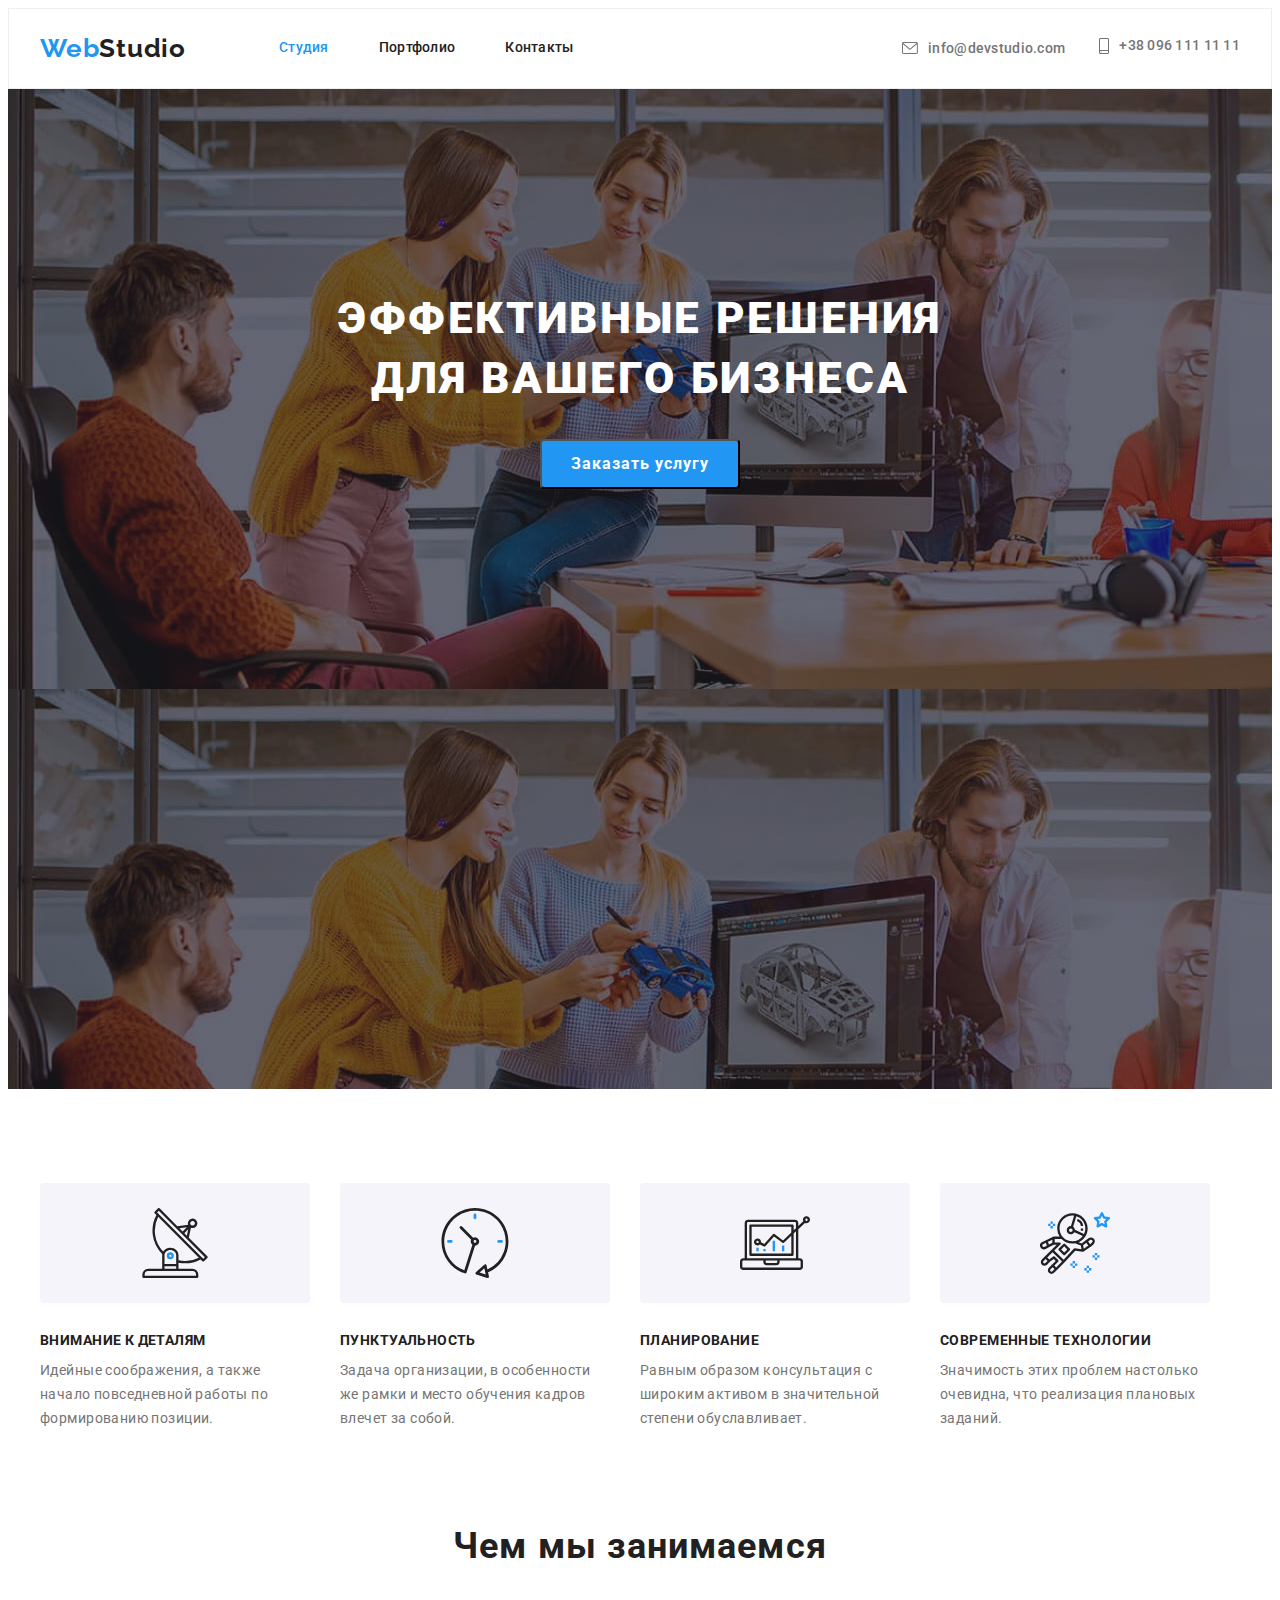
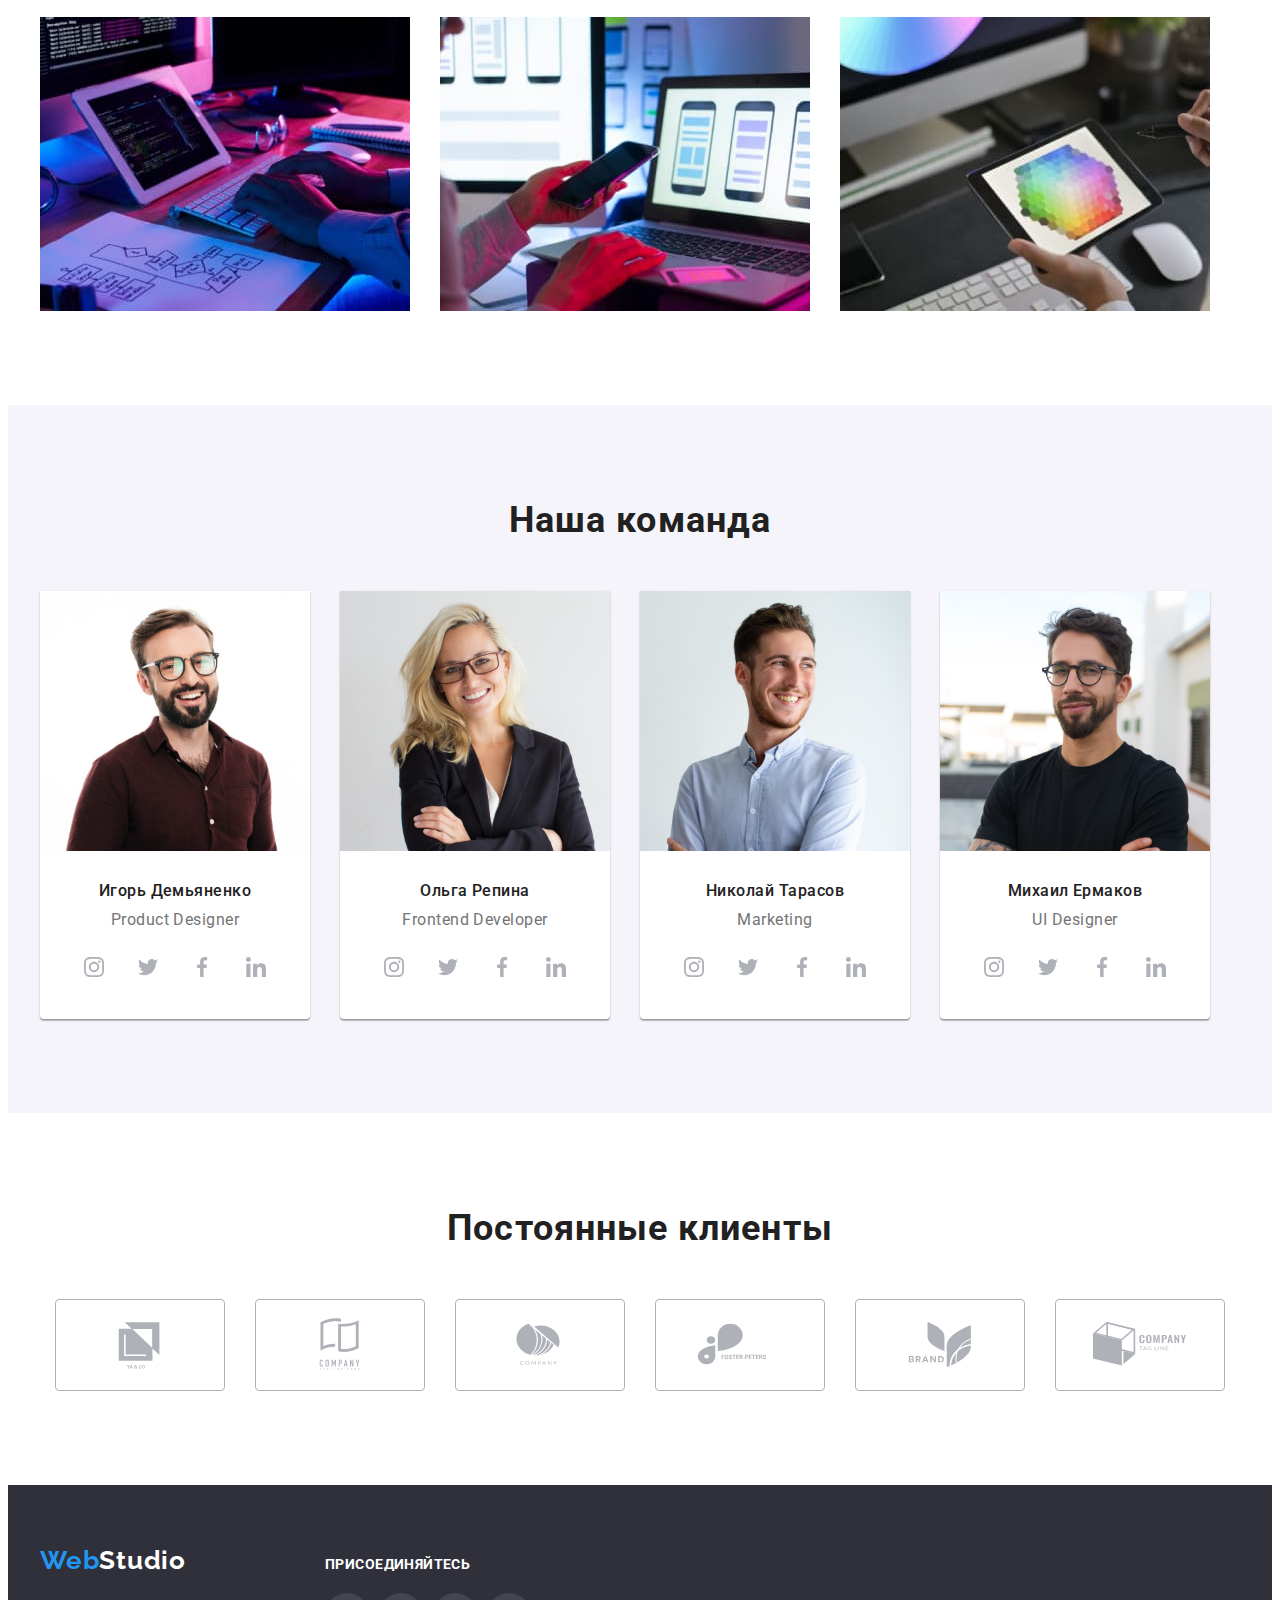
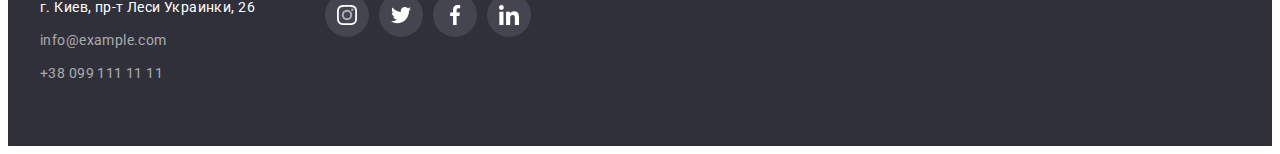
<file: index.html>
<!DOCTYPE html>
<html lang="ru">
<head>
    <meta charset="UTF-8">
    <meta http-equiv="X-UA-Compatible" content="IE=edge">
    <meta name="viewport" content="width=, initial-scale=1.0">
    <link rel="preconnect" href="https://fonts.googleapis.com">
    <link rel="preconnect" href="https://fonts.gstatic.com" crossorigin>
    <link href="https://fonts.googleapis.com/css2?family=Raleway:wght@700&family=Roboto:wght@400;500;700;900&display=swap"
        rel="stylesheet">
    <link rel="stylesheet" href="https://cdnjs.cloudflare.com/ajax/libs/modern-normalize/1.1.0/modern-normalize.min.css" integrity="sha512-wpPYUAdjBVSE4KJnH1VR1HeZfpl1ub8YT/NKx4PuQ5NmX2tKuGu6U/JRp5y+Y8XG2tV+wKQpNHVUX03MfMFn9Q==" crossorigin="anonymous" referrerpolicy="no-referrer" />
        <link rel="stylesheet" href="./css/styles.css" />
    <title>WebStudio</title>
</head>
<body class="body"> 
        <header class="header"> 
            <div class="container">
                <a class="logo link" href=""><span>Web</span>Studio</a>
                <nav>
                    <ul class="site-nav list">
                        <li class="header-list"><a href="" class="link current header-link">Студия</a></li>
                        <li class="header-list"><a href="./portfolio.html" class="link header-link">Портфолио</a></li>
                        <li class="header-list"><a href="" class="link header-link">Контакты</a></li>
                    </ul>
                </nav>
                <div class="header-connect">
                    <a class="header-mail link" href="mail:info@devstudio.com">
                        <svg class="icon-mail">
                            <use href="./images/icons.svg#icon-envelope"></use>
                        </svg>
                        info@devstudio.com</a>
                    <a class="header-tel link" href="tel:+380961111111">
                        <svg class="icon-tel">
                            <use href="./images/icons.svg#icon-smartphone"></use>
                        </svg>
                        +38 096 111 11 11</a> 
                </div>
            </div>
        </header>
    </div>
    <main>
       <section class="hero">
            <h1 class="hero-title">Эффективные решения <br> для вашего бизнеса</h1>
            <button type="button" class="hero-button">Заказать услугу</button>
       </section>
        <section class="section-item section">
            <div class="container">
                <ul class="section-list list">
                    <li class="section-list-item">
                        <div class="section-icons">
                            <svg width="70" height="70">
                                <use href="./images/icons.svg#icon-antenna-1" class="icon-link"></use>
                            </svg>
                        </div>
                        <h3 class="section-title">Внимание к деталям</h3>
                        <p class="section-text">Идейные соображения, а также начало повседневной работы по формированию позиции.</p>
                    </li>
                    <li class="section-list-item">
                        <div class="section-icons">
                            <svg width="70" height="70">
                                <use href="./images/icons.svg#icon-clock-1" class="icon-link"></use>
                            </svg>
                        </div>
                        <h3 class="section-title">Пунктуальность</h3>
                        <p class="section-text">Задача организации, в особенности же рамки и место обучения кадров влечет за собой.</p>
                    </li>
                    <li class="section-list-item">
                        <div class="section-icons">
                            <svg width="70" height="70">
                                <use href="./images/icons.svg#icon-diagram-1" class="icon-link"></use>
                            </svg>
                        </div>
                        <h3 class="section-title">Планирование</h3>
                        <p class="section-text">Равным образом консультация с широким активом в значительной степени обуславливает.</p>
                    </li>
                    <li class="section-list-item">
                        <div class="section-icons">
                            <svg width="70" height="70">
                                <use href="./images/icons.svg#icon-astronaut-1" class="icon-link"></use>
                            </svg>
                        </div>
                        <h3 class="section-title">Современные технологии</h3>
                        <p class="section-text">Значимость этих проблем настолько очевидна, что реализация плановых заданий.</p>
                    </li>
                </ul>
                </div>
                </section>
                <section class="section-page section">
                <div class="container">
                <h2 class="title">Чем мы занимаемся</h2>
                <ul class="section-img list">
                    <li class="img"><img src="./images/img-1.jpg" alt="внимание к деталям" width="370" height="294"></li>
                    <li class="img"><img src="./images/img-2.jpg" alt="планирование" width="370" height="294"></li>
                    <li class="img"><img src="./images/img-3.jpg" alt="современные технологии" width="370" height="294"></li>
                </ul>
            </div>
        </section>
        <section class="section-part section">
            <div class="container">
                <h2 class="title">Наша команда</h2>
                <ul class="section-part-list list">
                    <li class="section-part-item">
                        <img class="part-img" src="./images/img-4.jpg" alt="дизайнер продукта" width="270" height="260">
                        <div class="part-item">
                            <h3 class="part-title">Игорь Демьяненко</h3>
                            <p class="part-text">Product Designer</p>
                            <ul class="part-soc-list list">
                                <li class="part-soc-item">
                                    <a href="" class="part-soc-link">
                                        <svg class="part-soc-icon" width="20" height="20">
                                            <use href="./images/icons.svg#icon-instagram-2"></use>
                                        </svg>
                                    </a>
                                </li>
                                <li class="part-soc-item">
                                    <a href="" class="part-soc-link">
                                        <svg class="part-soc-icon" width="20" height="20">
                                            <use href="./images/icons.svg#icon-twitter-1"></use>
                                        </svg>
                                    </a>
                                </li>
                                <li class="part-soc-item">
                                    <a href="" class="part-soc-link">
                                        <svg class="part-soc-icon" width="20" height="20">
                                            <use href="./images/icons.svg#icon-facebook-1"></use>
                                        </svg>
                                    </a>
                                </li>
                                <li class="part-soc-item">
                                    <a href="" class="part-soc-link">
                                        <svg class="part-soc-icon" width="20" height="20">
                                            <use href="./images/icons.svg#icon-linkedin-1"></use>
                                        </svg>
                                    </a>
                                </li>
                            </ul>
                        </div>
                    </li>
                    <li class="section-part-item">
                        <img class="part-img" src="./images/img-5.jpg" alt="фронтенд-разработчик" width="270" height="260">
                        <div class="part-item">
                            <h3 class="part-title">Ольга Репина</h3>
                            <p class="part-text">Frontend Developer</p>
                            <ul class="part-soc-list list">
                                <li class="part-soc-item">
                                    <a href="" class="part-soc-link">
                                        <svg class="part-soc-icon" width="20" height="20">
                                            <use href="./images/icons.svg#icon-instagram-2"></use>
                                        </svg>
                                    </a>
                                </li>
                                <li class="part-soc-item">
                                    <a href="" class="part-soc-link">
                                        <svg class="part-soc-icon" width="20" height="20">
                                            <use href="./images/icons.svg#icon-twitter-1"></use>
                                        </svg>
                                    </a>
                                </li>
                                <li class="part-soc-item">
                                    <a href="" class="part-soc-link">
                                        <svg class="part-soc-icon" width="20" height="20">
                                            <use href="./images/icons.svg#icon-facebook-1"></use>
                                        </svg>
                                    </a>
                                </li>
                                <li class="part-soc-item">
                                    <a href="" class="part-soc-link">
                                        <svg class="part-soc-icon" width="20" height="20">
                                            <use href="./images/icons.svg#icon-linkedin-1"></use>
                                        </svg>
                                    </a>
                                </li>
                            </ul>
                        </div>
                    </li>
                    <li class="section-part-item">
                        <img class="part-img" src="./images/img-6.jpg" alt="маркетинг" width="270" height="260">
                        <div class="part-item">
                            <h3 class="part-title">Николай Тарасов</h3>
                            <p class="part-text">Marketing</p>
                            <ul class="part-soc-list list">
                                <li class="part-soc-item">
                                    <a href="" class="part-soc-link">
                                        <svg class="part-soc-icon" width="20" height="20">
                                            <use href="./images/icons.svg#icon-instagram-2"></use>
                                        </svg>
                                    </a>
                                </li>
                                <li class="part-soc-item">
                                    <a href="" class="part-soc-link">
                                        <svg class="part-soc-icon" width="20" height="20">
                                            <use href="./images/icons.svg#icon-twitter-1"></use>
                                        </svg>
                                    </a>
                                </li>
                                <li class="part-soc-item">
                                    <a href="" class="part-soc-link">
                                        <svg class="part-soc-icon" width="20" height="20">
                                            <use href="./images/icons.svg#icon-facebook-1"></use>
                                        </svg>
                                    </a>
                                </li>
                                <li class="part-soc-item">
                                    <a href="" class="part-soc-link">
                                        <svg class="part-soc-icon" width="20" height="20">
                                            <use href="./images/icons.svg#icon-linkedin-1"></use>
                                        </svg>
                                    </a>
                                </li>
                            </ul>
                        </div>
                    </li>
                    <li class="section-part-item"> 
                        <img class="part-img" src="./images/img-7.jpg" alt="дизайнер интерфейса" width="270" height="260">
                        <div class="part-item">
                            <h3 class="part-title">Михаил Ермаков</h3>
                            <p class="part-text">UI Designer</p>
                            <ul class="part-soc-list list">
                                <li class="part-soc-item">
                                    <a href="" class="part-soc-link">
                                        <svg class="part-soc-icon" width="20" height="20">
                                            <use href="./images/icons.svg#icon-instagram-2"></use>
                                        </svg>
                                    </a>
                                </li>
                                <li class="part-soc-item">
                                    <a href="" class="part-soc-link">
                                        <svg class="part-soc-icon" width="20" height="20">
                                            <use href="./images/icons.svg#icon-twitter-1"></use>
                                        </svg>
                                    </a>
                                </li>
                                <li class="part-soc-item">
                                    <a href="" class="part-soc-link">
                                        <svg class="part-soc-icon" width="20" height="20">
                                            <use href="./images/icons.svg#icon-facebook-1"></use>
                                        </svg>
                                    </a>
                                </li>
                                <li class="part-soc-item">
                                    <a href="" class="part-soc-link">
                                        <svg class="part-soc-icon" width="20" height="20">
                                            <use href="./images/icons.svg#icon-linkedin-1"></use>
                                        </svg>
                                    </a>
                                </li>
                            </ul>
                        </div>
        </section>
        <section class="section"> 
            <div class="container">
            <h2 class="title">Постоянные клиенты</h2>
            <ul class="client-list list"> 
                <li class="client-item"><a href="" class="client-link"><svg class="client-icon" width="106" height="60">
                    <use href="./images/icons.svg#icon-Logo"></use>
                </svg>
            </a>
        </li>
                <li class="client-item"><a href="" class="client-link"><svg class="client-icon" width="106" height="60">
                    <use href="./images/icons.svg#icon-Logo-1"></use>
                </svg>
            </a>
        </li>
                <li class="client-item"><a href="" class="client-link"><svg class="client-icon" width="106" height="60">
                    <use href="./images/icons.svg#icon-Logo-2"></use>
                </svg>
            </a>
        </li>
                <li class="client-item"><a href="" class="client-link"><svg class="client-icon" width="106" height="60">
                    <use href="./images/icons.svg#icon-Logo-3"></use>
                </svg>
            </a>
        </li>
                <li class="client-item"><a href="" class="client-link"><svg class="client-icon" width="106" height="60">
                    <use href="./images/icons.svg#icon-Logo-4"></use>
                </svg>
            </a>
        </li>
                <li class="client-item"><a href="" class="client-link"><svg class="client-icon" width="106" height="60">
                    <use href="./images/icons.svg#icon-Logo-5"></use>
                </svg>
            </a>
        </li>
            </ul>
            </div>
        </section>
    </main>
    <footer class="footer">
        <div class="container">
            <div class="footer-contacts">
                <a class="footer-logo link" href=""><span>Web</span>Studio</a>
                <address>
                    <ul class="footer-list list">
                        <li class="footer-list-item"><a class="footer-address link" href="https://goo.gl/maps/FsZRRayFp5QSdKzL8"
                                target="_blank" rel="noopener noindex nofollow" class="link">г. Киев, пр-т Леси Украинки, 26</a>
                        </li>
                        <li class="footer-list-item"><a class="footer-link footer-mail link" href="mail:info@example.com"
                                class="link">info@example.com</a></li>
                        <li class="footer-list-item"><a class="footer-link link" href="tel:+380991111111" class="link">+38 099 111
                                11 11</a></li>
                    </ul>
                </address>
            </div>
            <div class="contacts-soc">
                <h3 class="footer-text">присоединяйтесь</h3>
                <ul class="footer-soc-list list">
                    <li class="footer-soc-item"><a href="" class="footer-soc-link">
                            <svg class="footer-soc-icon" width="20" height="20">
                                <use href="./images/icons.svg#icon-instagram-2"></use>
                            </svg>
                        </a></li>
                    <li class="footer-soc-item"><a href="" class="footer-soc-link">
                            <svg class="footer-soc-icon" width="20" height="20">
                                <use href="./images/icons.svg#icon-twitter-1"></use>
                            </svg>
                        </a></li>
                    <li class="footer-soc-item"><a href="" class="footer-soc-link">
                            <svg class="footer-soc-icon" width="20" height="20">
                                <use href="./images/icons.svg#icon-facebook-1"></use>
                            </svg>
                        </a></li>
                    <li class="footer-soc-item"><a href="" class="footer-soc-link">
                            <svg class="footer-soc-icon" width="20" height="20">
                                <use href="./images/icons.svg#icon-linkedin-1"></use>
                            </svg>
                        </a></li>
                </ul>
            </div>
        </div>
    </footer>
</body>
</html>
</file>
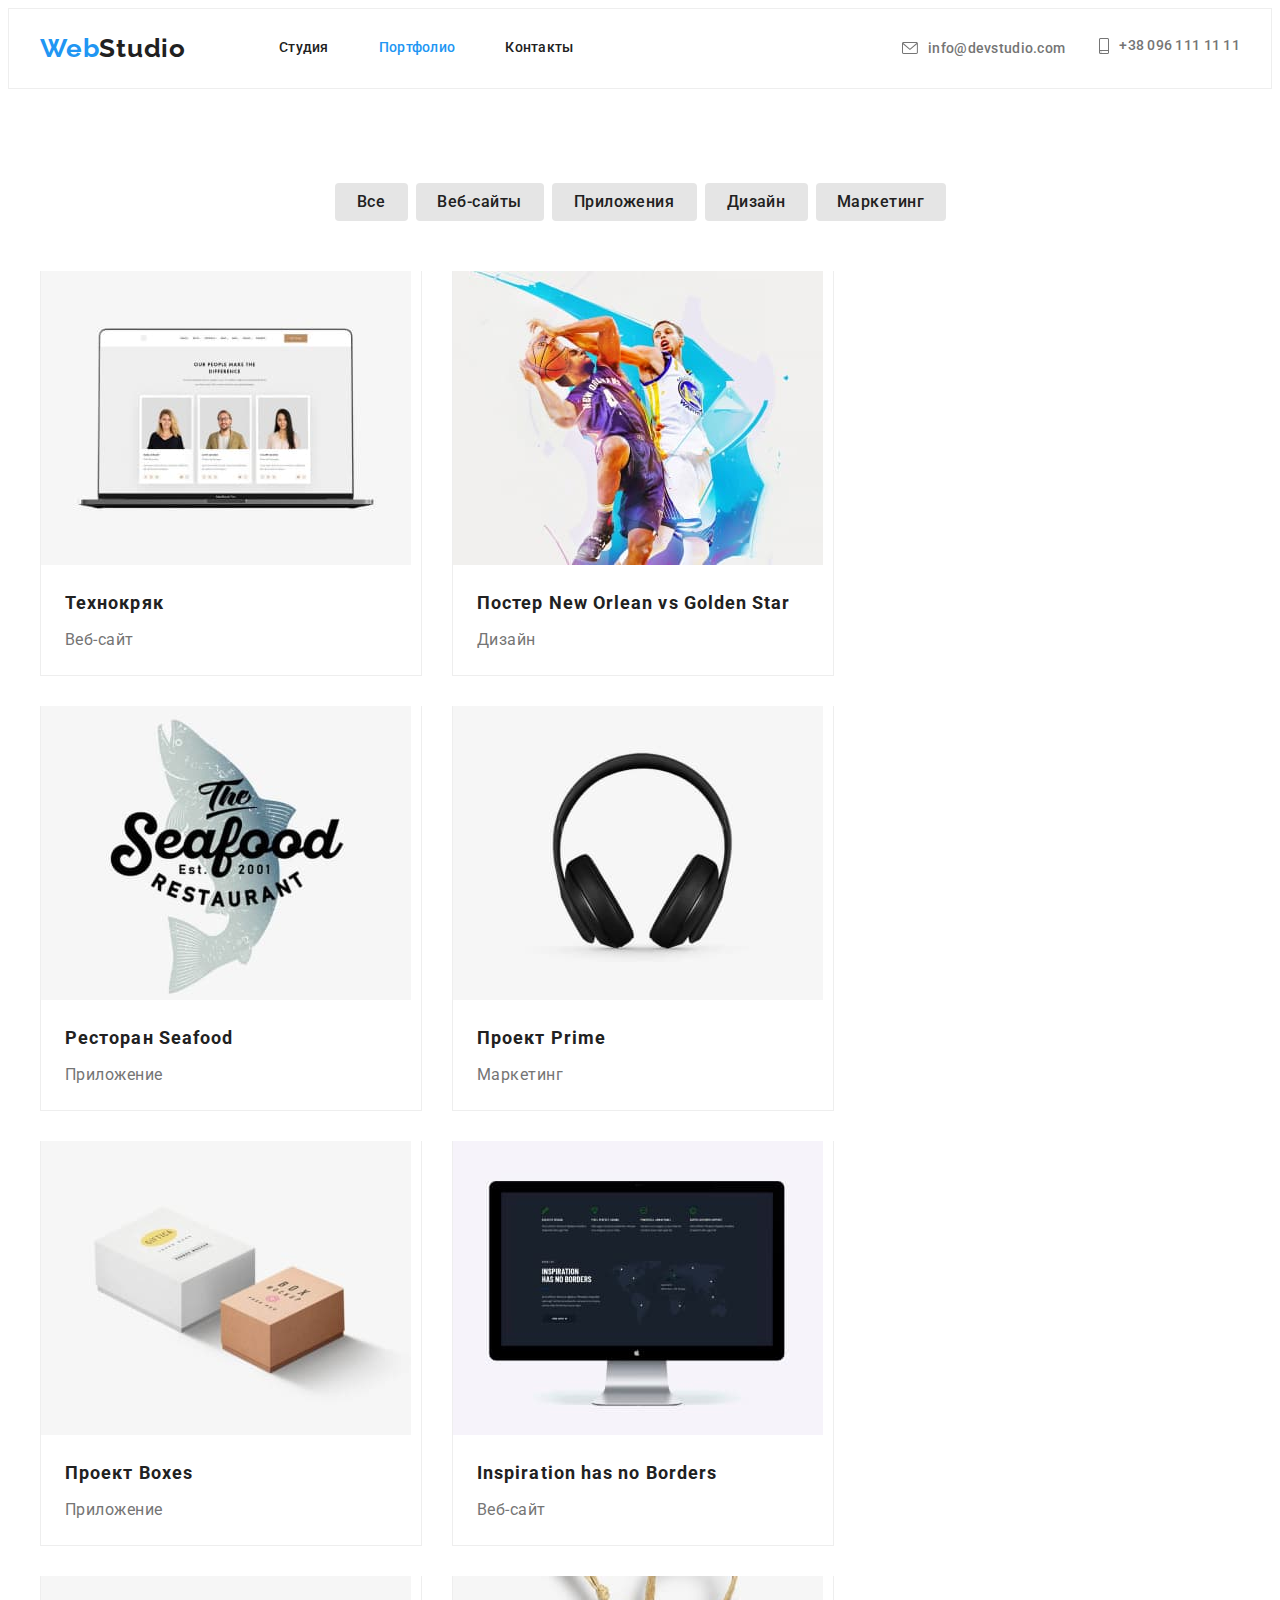
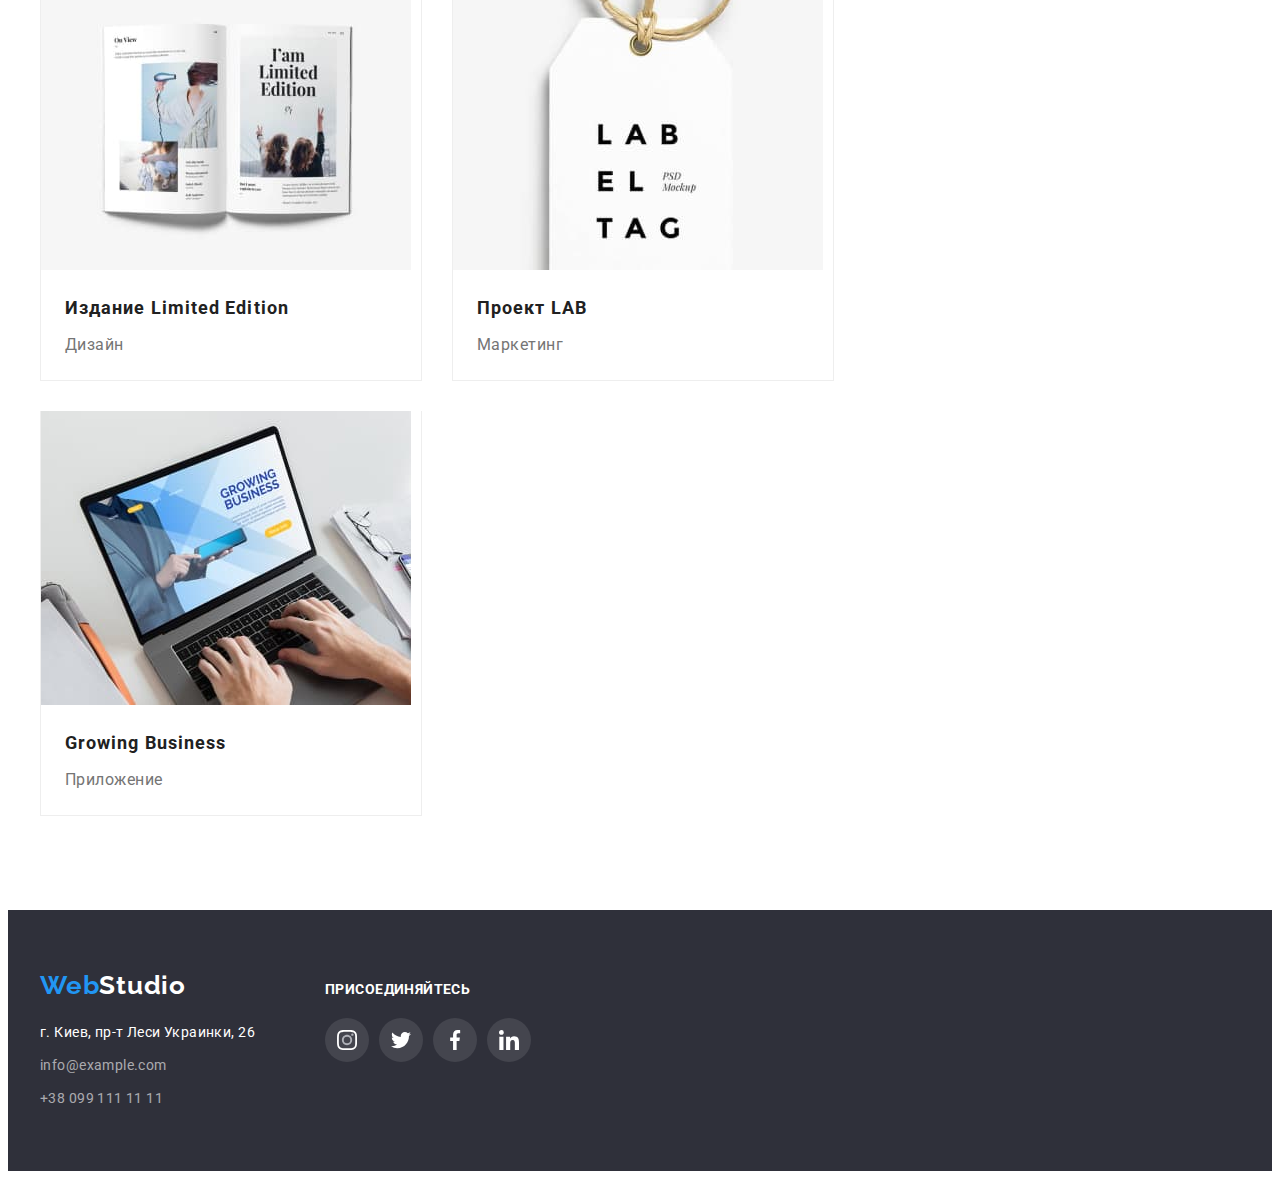
<file: portfolio.html>
<!DOCTYPE html>
<html lang="ru">
<head>
    <meta charset="UTF-8">
    <meta http-equiv="X-UA-Compatible" content="IE=edge">
    <meta name="viewport" content="width=, initial-scale=1.0">
    <link rel="preconnect" href="https://fonts.googleapis.com">
    <link rel="preconnect" href="https://fonts.gstatic.com" crossorigin>
    <link href="https://fonts.googleapis.com/css2?family=Raleway:wght@700&family=Roboto:wght@400;500;700;900&display=swap"
        rel="stylesheet">
    <link rel="stylesheet" href="https://cdnjs.cloudflare.com/ajax/libs/modern-normalize/1.1.0/modern-normalize.min.css"
     integrity="sha512-wpPYUAdjBVSE4KJnH1VR1HeZfpl1ub8YT/NKx4PuQ5NmX2tKuGu6U/JRp5y+Y8XG2tV+wKQpNHVUX03MfMFn9Q=="
    crossorigin="anonymous" referrerpolicy="no-referrer" />
    <link rel="stylesheet" href="./css/styles.css" />
    <title>Портфолио</title>
</head>
<body class="body">
    <header class="header">
        <div class="container">
        <a class="logo link" href="./index.html"><span>Web</span>Studio</a>
        <nav>
            <ul class="site-nav list">
                <li class="header-list"><a href="./index.html" class="link header-link">Студия</a></li>
                <li class="header-list"><a href="" class="link current header-link">Портфолио</a></li>
                <li class="header-list"><a href="" class="link header-link">Контакты</a></li>
            </ul>
        </nav>
        <div class="header-connect">
            <a class="header-mail link" href="mail:info@devstudio.com">
                <svg class="icon-mail">
                    <use href="./images/icons.svg#icon-envelope"></use>
                </svg>
                info@devstudio.com</a>
            <a class="header-tel link" href="tel:+380961111111">
                <svg class="icon-tel">
                    <use href="./images/icons.svg#icon-smartphone"></use>
                </svg>
                +38 096 111 11 11</a>
        </div>
        </div>
    </header>
    <main class="main">
        <section class="section"> 
           <div class="container">
                <h1 class="section-title visually-hidden">Портфолио</h1>
                <ul class="portfolio-list">
                    <li class="portfolio-btn list"><button class="section-btn btn" type="button">Все</button></li>
                    <li class="portfolio-btn list"><button class="section-btn btn-veb" type="button">Веб-сайты</button></li>
                    <li class="portfolio-btn list"><button class="section-btn btn-mobil" type="button">Приложения</button></li>
                    <li class="portfolio-btn list"><button class="section-btn btn-design" type="button">Дизайн</button></li>
                    <li class="portfolio-btn list"><button class="section-btn btn-marketing" type="button">Маркетинг</button></li>
                </ul>
                <ul class="gallery-list">
                    <li class="gallery-item list">
                        <a class="link" href="">
                            <img class="gallery-img" src="./images/img-2-1.jpg" alt="веб-сайт" width="370" height="294">
                            <div class="gallery-text">
                                <h2 class="portfolio-title">Технокряк</h2>
                                <p class="portfolio-text">Веб-сайт</p>
                            </div>
                        </a>
                    </li>
                    <li class="gallery-item list">
                        <a class="link" href="">
                            <img class="gallery-img" src="./images/img-2-2.jpg" alt="дизайн" width="370" height="294">
                            <div class="gallery-text">
                                <h2 class="portfolio-title">Постер New Orlean vs Golden Star</h2>
                                <p class="portfolio-text">Дизайн</p>
                            </div>
                        </a>
                    </li>
                    <li class="gallery-item list">
                        <a class="link" href="">
                            <img class="gallery-img" src="./images/img-2-3.jpg" alt="приложение" width="370" height="294">
                            <div class="gallery-text">
                                <h2 class="portfolio-title">Ресторан Seafood</h2>
                                <p class="portfolio-text">Приложение</p>
                            </div>
                        </a>
                    </li>
                    <li class="gallery-item list">
                        <a class="link" href="">
                            <img class="gallery-img" src="./images/img-2-4.jpg" alt="маркетинг" width="370" height="294">
                            <div class="gallery-text">
                                <h2 class="portfolio-title">Проект Prime</h2>
                                <p class="portfolio-text">Маркетинг</p>
                            </div>
                        </a>
                    </li>
                    <li class="gallery-item list">
                        <a class="link" href="">
                            <img class="gallery-img" src="./images/img-2-5.jpg" alt="приложение" width="370" height="294">
                           <div class="gallery-text">
                                <h2 class="portfolio-title">Проект Boxes</h2>
                                <p class="portfolio-text">Приложение</p>
                           </div>
                        </a>
                    </li>
                    <li class="gallery-item list">
                        <a class="link" href="">
                            <img class="gallery-img" src="./images/img-2-6.jpg" alt="веб-сайт" width="370" height="294">
                           <div class="gallery-text">
                                <h2 class="portfolio-title">Inspiration has no Borders</h2>
                                <p class="portfolio-text">Веб-сайт</p>
                           </div>
                        </a>
                    </li>
                    <li class="gallery-item list">
                        <a class="link" href="">
                            <img class="gallery-img" src="./images/img-2-7.jpg" alt="дизайн" width="370" height="294">
                            <div class="gallery-text">
                                <h2 class="portfolio-title">Издание Limited Edition</h2>
                                <p class="portfolio-text">Дизайн</p>
                            </div>
                        </a>
                    </li>
                    <li class="gallery-item list">
                        <a class="link" href="">
                            <img class="gallery-img" src="./images/img-2-8.jpg" alt="маркетинг" width="370" height="294">
                            <div class="gallery-text">
                                <h2 class="portfolio-title">Проект LAB</h2>
                                <p class="portfolio-text">Маркетинг</p>
                            </div>
                        </a>
                    </li>
                    <li class="gallery-item list">
                        <a class="link" href="">
                            <img class="gallery-img" src="./images/img-2-9.jpg" alt="приложение" width="370" height="294">
                           <div class="gallery-text">
                                <h2 class="portfolio-title">Growing Business</h2>
                                <p class="portfolio-text">Приложение</p>
                           </div>
                        </a>
                    </li>
                </ul>
           </div>
        </section>
    </main>
<footer class="footer">
    <div class="container">
        <div class="footer-contacts">
            <a class="footer-logo link" href=""><span>Web</span>Studio</a>
            <address>
                <ul class="footer-list list">
                    <li class="footer-list-item"><a class="footer-address link"
                            href="https://goo.gl/maps/FsZRRayFp5QSdKzL8" target="_blank" rel="noopener noindex nofollow"
                            class="link">г. Киев, пр-т Леси Украинки, 26</a>
                    </li>
                    <li class="footer-list-item"><a class="footer-link footer-mail link" href="mail:info@example.com"
                            class="link">info@example.com</a></li>
                    <li class="footer-list-item"><a class="footer-link link" href="tel:+380991111111" class="link">+38
                            099 111
                            11 11</a></li>
                </ul>
            </address>
        </div>
        <div class="contacts-soc">
            <h3 class="footer-text">присоединяйтесь</h3>
            <ul class="footer-soc-list list">
                <li class="footer-soc-item"><a href="" class="footer-soc-link">
                        <svg class="footer-soc-icon" width="20" height="20">
                            <use href="./images/icons.svg#icon-instagram-2"></use>
                        </svg>
                    </a></li>
                <li class="footer-soc-item"><a href="" class="footer-soc-link">
                        <svg class="footer-soc-icon" width="20" height="20">
                            <use href="./images/icons.svg#icon-twitter-1"></use>
                        </svg>
                    </a></li>
                <li class="footer-soc-item"><a href="" class="footer-soc-link">
                        <svg class="footer-soc-icon" width="20" height="20">
                            <use href="./images/icons.svg#icon-facebook-1"></use>
                        </svg>
                    </a></li>
                <li class="footer-soc-item"><a href="" class="footer-soc-link">
                        <svg class="footer-soc-icon" width="20" height="20">
                            <use href="./images/icons.svg#icon-linkedin-1"></use>
                        </svg>
                    </a></li>
            </ul>
        </div>
    </div>
</footer>
</body>
</html>
</file>
<file: css/styles.css>
:root{
    --body-color: #212121; 
    --title-color: #FFFFFF;  
    --header-color: #757575; 
    --section-color: #E5E5E5; 
    --main-color:#2F303A; 
    --accent-color: #2196F3;
}
/* body */
.body{
    color: var(--body-color);

    font-family: 'Roboto', sans-serif;
}
p, h1, h2, h3, h4, h5, h6{
    margin: 0;
}
ul{
    padding-left: 0;
    margin: 0;
}
img{
    display: block; 
}
.link{
    text-decoration: none;
}
.list {
    list-style: none;
    padding: 0;
    margin: 0; 
}
.container{
    margin-right: auto;
    margin-left: auto; 
    width: 1200px;
    padding-right: 15px;
    padding-left: 15px;
}
.header{
    padding-top: 24px; 
    padding-bottom: 24px;  

    border: 1px solid #EEEEEE;  
}
.header .container{
    display: flex; 
    align-items: center; 
}
   
/* logo */
.logo{
margin-right: 93px;
color: var(--body-color);

font-family: 'Raleway', sans-serif;
font-weight: 700;
font-size: 26px;
line-height: 1.19;
letter-spacing: 0.03em;
}
span {
    color: var(--accent-color);
}

/* site-nav */
.site-nav .link{ 
    color: var(--body-color);

    font-weight: 500;
    font-size: 14px;
    line-height: 1.14;
    letter-spacing: 0.02em;
}

.site-nav .link:hover,
.site-nav .link:focus{
    color: var(--accent-color);
}
.site-nav .link.current{
    color: var(--accent-color);
}
.site-nav{
    display: flex;
}
.header-link{
    display: block;
}
.header-list:not(:last-child) {
    margin-right: 50px;
}
.header-mail,
.header-tel{
    color: var(--header-color);
    
    font-weight: 500;
    font-size: 14px;
    line-height: 1.14;
    letter-spacing: 0.02em; 
}
.header-mail:hover,
.header-mail:focus {
    color: var(--accent-color);
}
.header-tel:hover,
.header-tel:focus {
    color: var(--accent-color);
}
.header-connect{
    margin-left: auto; 
}
.header-tel{
    margin-left: 30px; 
}
.header-connect .link{
    display: inline-flex; 
    align-items: center;
    fill: currentColor; 
}
.icon-mail{
    width: 16px;
    height: 12px;
    margin-right: 10px;
}
.icon-tel{
    width: 10px;
    height: 16px;
    margin-right: 10px;
}
/* hero */
.hero{
    background-color: var(--main-color);
    text-align: center;
    padding-top: 200px;
    padding-bottom: 200px; 
    background-image: linear-gradient(rgba(47, 48, 58, 0.4),
        rgba(47, 48, 58, 0.4)),
    url(..//images/hero.jpg);
    max-width: 1600px;
    height: 600px;
    margin-left: auto;
    margin-right: auto; 
}
.hero-title{
    margin-bottom: 30px;  
    color: var(--title-color);

    font-weight: 900;
    font-size: 44px;
    line-height: 1.36;
    letter-spacing: 0.06em;
    text-transform: uppercase;
}
.hero-button{
    border-radius: 4px;
    min-width: 200px; 
    height: 50px;   
    background-color: var(--accent-color);
    color: var(--title-color);

    font-family: inherit;
    font-weight: 700;
    font-size: 16px;
    line-height: 1.88;
    letter-spacing: 0.06em;
}
/* section */
.section{
    padding-top: 94px;
    padding-bottom: 94px; 
}
.section-list{
    display: flex;  
}
.section-list-item{
    margin-right: 30px; 
}
.section-title{
    margin-top: 0;
    margin-bottom: 10px;  
    color: var(--body-color);

    font-weight: 700;
    font-size: 14px;
    line-height: 1.14;
    letter-spacing: 0.03em;
    text-transform: uppercase;
}
.section-text{
    color: var(--header-color);

    font-weight: 400;
    font-size: 14px;
    line-height: 1.71;
    letter-spacing: 0.03em;
}

.section-icons + .section-icons{
    margin-left: 30px; 
}
.section-icons{
    width: 270px;
    height: 120px;
    background-color: #F5F4FA;
    border-radius: 4px;
    display: flex;
    justify-content: center;
    align-items: center;
    margin-bottom: 30px; 
}
.section-page{
    padding-top: 0;  
}
.title{
   margin-top: 0;
    margin-bottom: 50px;  
    color: var(--body-color);

    font-weight: 700;
    font-size: 36px;
    line-height: 1.17;
    text-align: center;
    letter-spacing: 0.03em;
}
.section-img{
    display: flex;
}
.img:not(:last-child){
    margin-right: 30px;
}
/* section-part */
.section-part{
    background-color: #F5F4FA;
}
.section-part-list{
    display: flex; 
    margin-right: -30px; 
}
.part-title{
    margin-top: 0;
    margin-bottom: 10px; 
    color: var(--body-color);

    font-weight: 500;
    font-size: 16px;
    line-height: 1.19;
    text-align: center;
    letter-spacing: 0.03em;
}
.section-part-item {
    flex-basis: calc((100%-120px)/4); 
    margin-right: 30px; 
    box-shadow: 0px 1px 3px rgba(0, 0, 0, 0.12),
    0px 1px 1px rgba(0, 0, 0, 0.14),
    0px 2px 1px rgba(0, 0, 0, 0.2);
    border-radius: 0px 0px 4px 4px;
    background-color: var(--title-color);
}
.part-item{
    padding-top: 30px;
    padding-bottom: 30px; 
}
.part-text{
    margin-bottom: 16px;
    color: var(--header-color);

    font-weight: 400;
    font-size: 16px;
    line-height: 1.19;
    text-align: center;
    letter-spacing: 0.03em;
}
.part-soc-list{
    display: flex;
    justify-content: center;
}
.part-soc-item + .part-soc-item{
    margin-left: 10px;
}
.part-soc-link{
    width: 44px;
    height: 44px;
    background-color: transparent;
    border-radius: 50%;
    display: flex;
    justify-content: center;
    align-items: center;
}
.part-soc-icon{
    fill: #AFB1B8;  
}
.part-soc-link:hover{
    background-color: var(--accent-color);
}
.part-soc-link:hover .part-soc-icon{
    fill: var(--title-color);
}
.part-soc-link:focus {
    background-color: var(--accent-color);
}

.part-soc-link:focus .part-soc-icon {
    fill: var(--title-color);
}
/* client-section */
.client-list{
    display: flex;
    justify-content: center; 
}
.client-link{
    width: 170px;
    height: 92px;
    border: 1px solid #AFB1B8;
    box-sizing: border-box;
    border-radius: 4px;
    display: flex;
    justify-content: center;
    align-items: center;
}
.client-icon{
    fill: #AFB1B8;;
}
.client-item + .client-item{
    margin-left: 30px;
}
.client-link:hover{
    border: 3px solid var(--accent-color);
}
.client-link:focus{
    border: 3px solid var(--accent-color);
}
.client-icon:hover{
    fill: var(--accent-color); 
}
.client-icon:focus{
    fill: var(--accent-color);
}
/* footer */
.footer{
    padding-top: 60px;
    padding-bottom: 60px;
    background-color: var(--main-color);
    border-bottom: var(--body-color); 
}
.footer .container{
    display: flex;
    
}
.footer-list{
    margin-top: 20px;
    color: var(--title-color); 
} 
.footer-list-item:not(:last-child){
    margin-bottom: 9px;
} 
.footer-logo{
    color: var(--title-color);

    font-family: 'Raleway', sans-serif;
    font-weight: 700;
    font-size: 26px;
    line-height: 1.19;
    letter-spacing: 0.03em;
}
.footer-address{
    color: var(--title-color);
    font-style: normal; 
    font-weight: 400; 
    font-size: 14px;
    line-height: 1.71;
    letter-spacing: 0.03em;
}
.footer-address:hover,
.footer-address:focus {
    color: var(--accent-color);
}
.footer-link{
    color: rgba(255, 255, 255, 0.6);

    font-weight: 400;
    font-size: 14px;
    line-height: 1.71;
    letter-spacing: 0.03em;
    font-style: normal;
}
.footer-link:hover,
.footer-link:focus {
    color: var(--accent-color);
}
.footer-text{
    font-family: 'Roboto', sans-serif;
    font-style: normal;
    font-weight: 700;
    font-size: 14px;
    line-height: 1.14;
    letter-spacing: 0.03em;
    text-transform: uppercase;
    margin-top: 12px; 
    margin-bottom: 20px; 
    
    color: #FFFFFF;
}
.footer-contacts{
    margin-right: 70px; 
}
.footer-soc-icon{
    fill: var(--title-color);
}
.footer-soc-list {
    display: flex;
    justify-content: center;
}
.footer-soc-item + .footer-soc-item{
    margin-left: 10px;
}
.footer-soc-link {
    width: 44px;
    height: 44px;
    background-color: rgba(255, 255, 255, 0.1); 
    border-radius: 50%;
    display: flex;
    justify-content: center;
    align-items: center;
}
.footer-soc-link:hover {
    background-color: var(--accent-color);
}

.footer-soc-link:hover .footer-soc-icon {
    fill: var(--title-color);
}

.footer-soc-link:focus {
    background-color: var(--accent-color);
}

.footer-soc-link:focus .footer-soc-icon {
    fill: var(--title-color);
}
/* portfolio */

.visually-hidden{
    position: absolute;
    width: 1px;
    height: 1px;
    margin: -1px;
    border: 0;
    padding: 0;
    white-space: nowrap;
    clip-path: inset(100%);
    clip: rect(0 0 0 0);
    overflow: hidden;
}
.portfolio-list{
    display: flex; 
    justify-content: center; 
}
.portfolio-btn:not(:last-child){
    margin-right: 8px;   
} 
.section-btn{
    border-radius: 4px;  
    border-color: transparent;  
   margin-top: 0;
    margin-bottom: 50px;
    height: 38px;
    background-color: var(--section-color);
    color: var(--body-color);

    font-family: inherit;
    font-weight: 500;
    font-size: 16px;
    line-height: 1.62;
    text-align: center;
    letter-spacing: 0.03em;
}
.section-btn:hover{
    background-color: var(--accent-color);
    color: var(--title-color);
    box-shadow: 0px 3px 1px rgba(0, 0, 0, 0.1),
    0px 1px 2px rgba(0, 0, 0, 0.08),
    0px 2px 2px rgba(0, 0, 0, 0.12);
}
.section-btn:focus{
    background-color: var(--accent-color);
    color: var(--title-color);
    box-shadow: 0px 3px 1px rgba(0, 0, 0, 0.1),
    0px 1px 2px rgba(0, 0, 0, 0.08),
    0px 2px 2px rgba(0, 0, 0, 0.12);
    }
.btn{
    width: 73px;
}
.btn-veb{
    width: 128px;
}
.btn-mobil{
    width: 145px;
}
.btn-design{
    width: 103px;
}
.btn-marketing{
    width: 130px;
}
.gallery-list{
    display: flex;
    flex-wrap: wrap; 
    margin-left: -30px;
    margin-bottom: -30px; 
}
.gallery-item{
    width: calc(100% / 3 - 30px); 
    margin-left: 30px;
    margin-bottom: 30px; 
    border: 1px solid #EEEEEE;
    border-top: none; 
}
.gallery-item:hover{
    box-shadow: 0px 1px 1px rgba(0, 0, 0, 0.12),
    0px 4px 4px rgba(0, 0, 0, 0.06),
    1px 4px 6px rgba(0, 0, 0, 0.16);
}
.gallery-text{
    padding: 20px 24px;  
}
.portfolio-title{
    margin-bottom: 4px;  
    color: var(--body-color);

    font-weight: 700;
    font-size: 18px;
    line-height: 2;
    letter-spacing: 0.06em;
}
.portfolio-text{
    color: var(--header-color);

    font-weight: 400;
    font-size: 16px;
    line-height: 1.88;
    letter-spacing: 0.03em;
}
</file>
